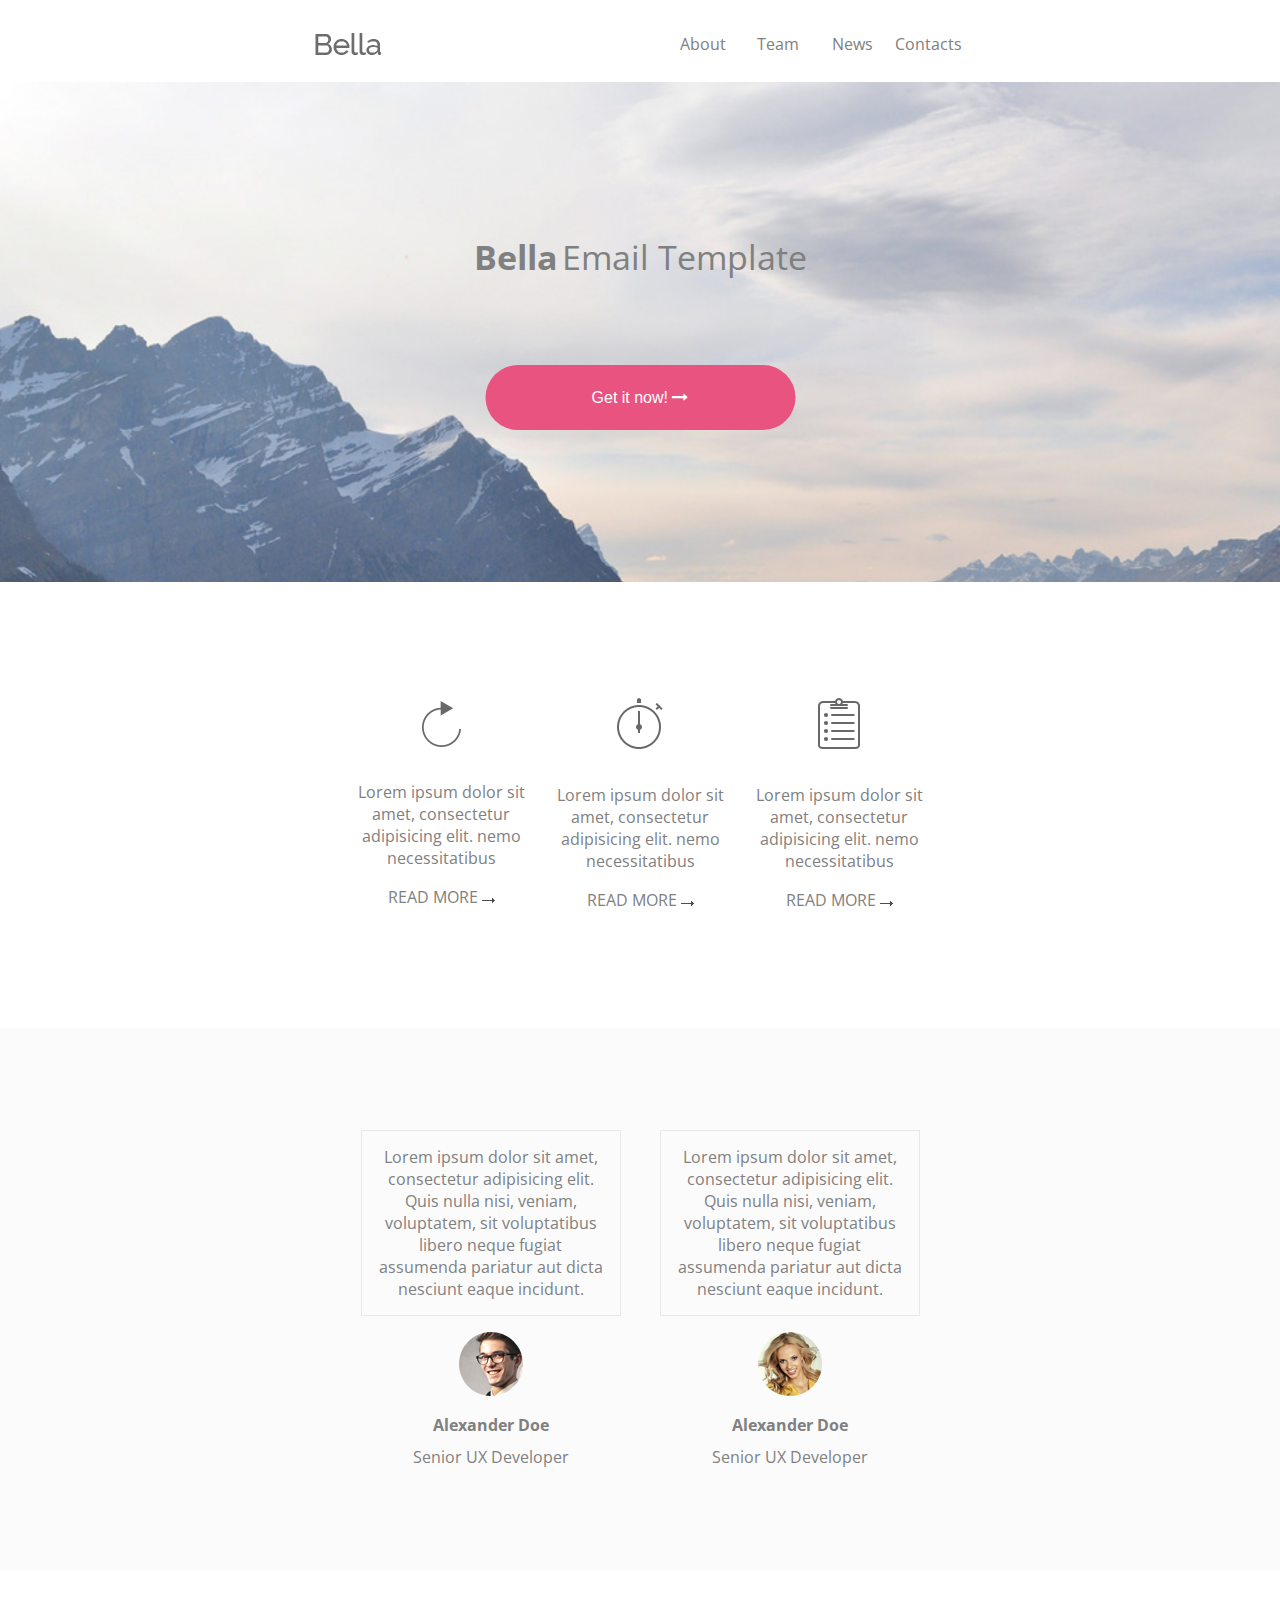
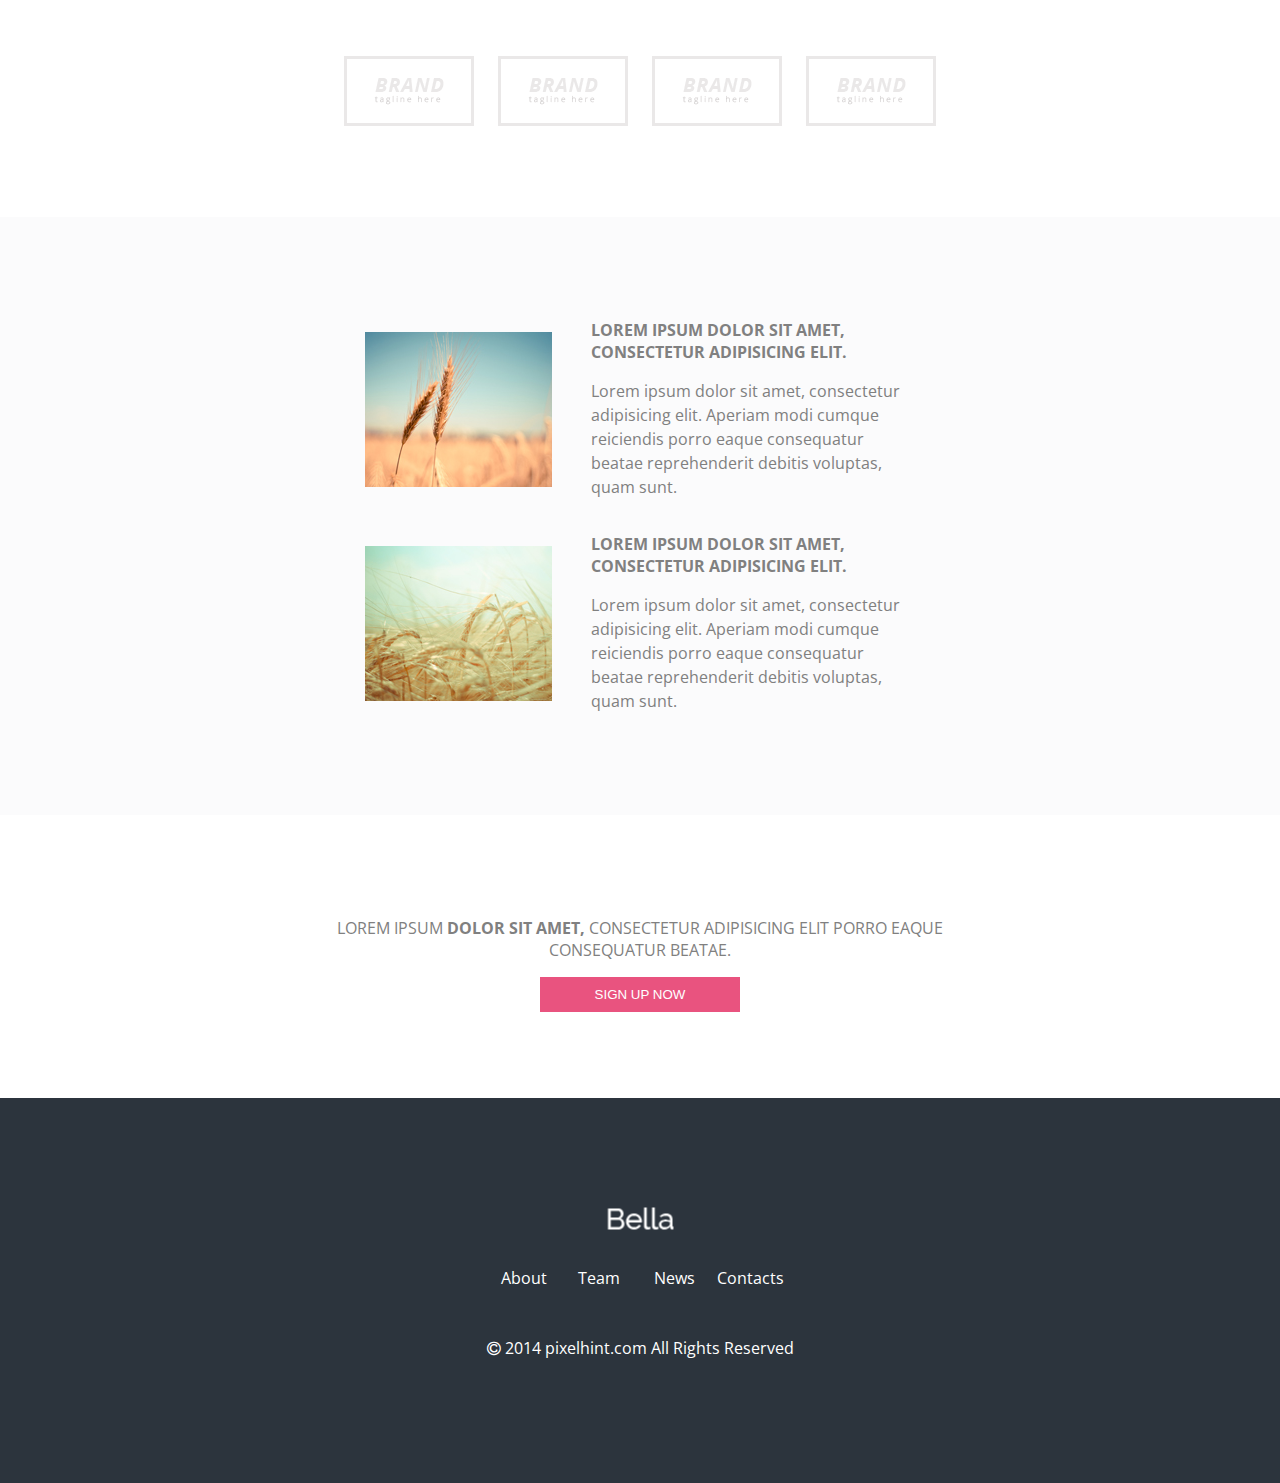
<file: Bella-site/index.html>
<!doctype html>
<html lang="en">
<head>
	<meta charset="UTF-8">
	<title>Bella</title>
	<link href="style.css" rel="stylesheet">
	<link href="https://fonts.googleapis.com/css?family=Open+Sans:300,400,600,700&amp;subset=cyrillic" rel="stylesheet">
	<link href="https://stackpath.bootstrapcdn.com/font-awesome/4.7.0/css/font-awesome.min.css" rel="stylesheet" integrity="sha384-wvfXpqpZZVQGK6TAh5PVlGOfQNHSoD2xbE+QkPxCAFlNEevoEH3Sl0sibVcOQVnN" crossorigin="anonymous">
</head>
<body>
	<header>
		<div class="container make-inline-block">
			<div class="logo">
				<img src="img/logo.png" alt="">
			</div>
			<ul class="menu">
				<li><a href="#">About</a></li>
				<li><a href="#">Team</a></li>
				<li><a href="#">News</a></li>
				<li><a href="#">Contacts</a></li>
			</ul>
		</div>
	</header>
	<main>
		<section class="jumbo">
			<div class="container">
				<div class="jumbo_text">
					<span class="bella">Bella</span>
					<span>Email Template</span>
				</div>
				<button class="get_it_now">Get it now! <i class="fa fa-long-arrow-right" aria-hidden="true"></i></button>
			</div>
		</section>
		<section class="functions">
			<div class="container make-inline-block">
				<div class="function_item">
					<div class="function_item_icon">
				  	<img src="img/services1.png" alt="">
          </div>
					<p>Lorem ipsum dolor sit amet, consectetur adipisicing elit.  nemo necessitatibus</p>
					<button class="read_more">Read more <img src="img/arrow.png" alt=""></button>
				</div>
				<div class="function_item">
					<img src="img/services2.png" alt="">
					<p>Lorem ipsum dolor sit amet, consectetur adipisicing elit.  nemo necessitatibus</p>
					<button class="read_more">Read more <img src="img/arrow.png" alt=""></button>
				</div>
				<div class="function_item">
					<img src="img/services3.png" alt="">
					<p>Lorem ipsum dolor sit amet, consectetur adipisicing elit.  nemo necessitatibus</p>
					<button class="read_more">Read more <img src="img/arrow.png" alt=""></button>
				</div>
			</div>
		</section>
		<section class="team">
			<div class="container make-inline-block">
				<div class="team-player">
					<p>Lorem ipsum dolor sit amet, consectetur adipisicing elit. Quis nulla nisi, veniam, voluptatem, sit voluptatibus libero neque fugiat assumenda pariatur aut dicta nesciunt eaque incidunt.</p>
					<img src="img/author1.png" alt="" class="player-photo">
					<h2>Alexander Doe</h2>
					<h3>Senior UX Developer</h3>
				</div>
				<div class="team-player">
					<p>Lorem ipsum dolor sit amet, consectetur adipisicing elit. Quis nulla nisi, veniam, voluptatem, sit voluptatibus libero neque fugiat assumenda pariatur aut dicta nesciunt eaque incidunt.</p>
					<img src="img/author2.png" alt="" class="player-photo">
					<h2>Alexander Doe</h2>
					<h3>Senior UX Developer</h3>
				</div>
			</div>
		</section>
		<section class="brand-holder">
			<div class="container">
				<img src="img/client.png" alt="" class="brand">
				<img src="img/client.png" alt="" class="brand">
				<img src="img/client.png" alt="" class="brand">
				<img src="img/client.png" alt="" class="brand">
			</div>
		</section>
		<section class="article-holder">
			<div class="container make-inline-block">
				<img src="img/small_img1.jpg" alt="" class="article-photo">
				<div class="article">
					<h3>Lorem ipsum dolor sit amet, consectetur adipisicing elit.</h3>
					<p>Lorem ipsum dolor sit amet, consectetur adipisicing elit. Aperiam modi cumque reiciendis porro eaque consequatur beatae reprehenderit debitis voluptas, quam sunt.</p>
				</div>
			</div>
			<div class="container make-inline-block">
				<img src="img/small_img2.jpg" alt="" class="article-photo">
				<div class="article">
					<h3>Lorem ipsum dolor sit amet, consectetur adipisicing elit.</h3>
					<p>Lorem ipsum dolor sit amet, consectetur adipisicing elit. Aperiam modi cumque reiciendis porro eaque consequatur beatae reprehenderit debitis voluptas, quam sunt.</p>
				</div>
		</section>
		<section class="slogan">
			<div class="container">
				<p>Lorem ipsum <span>dolor sit amet,</span> consectetur adipisicing elit porro eaque consequatur beatae. </p>
        <button class="sign_up">Sign up now</button>
			</div>
		</section>
	</main>
	<footer>
		<div class="container">
			<img src="img/logo_footer.png" alt="">
			<ul class="menu">
				<li><a href="#">About</a></li>
				<li><a href="#">Team</a></li>
				<li><a href="#">News</a></li>
				<li><a href="#">Contacts</a></li>
			</ul>
			<p><i class="fa fa-copyright" aria-hidden="true"></i> 2014 pixelhint.com All Rights Reserved</p>
		</div>
	</footer>
</body>
</html>
</file>
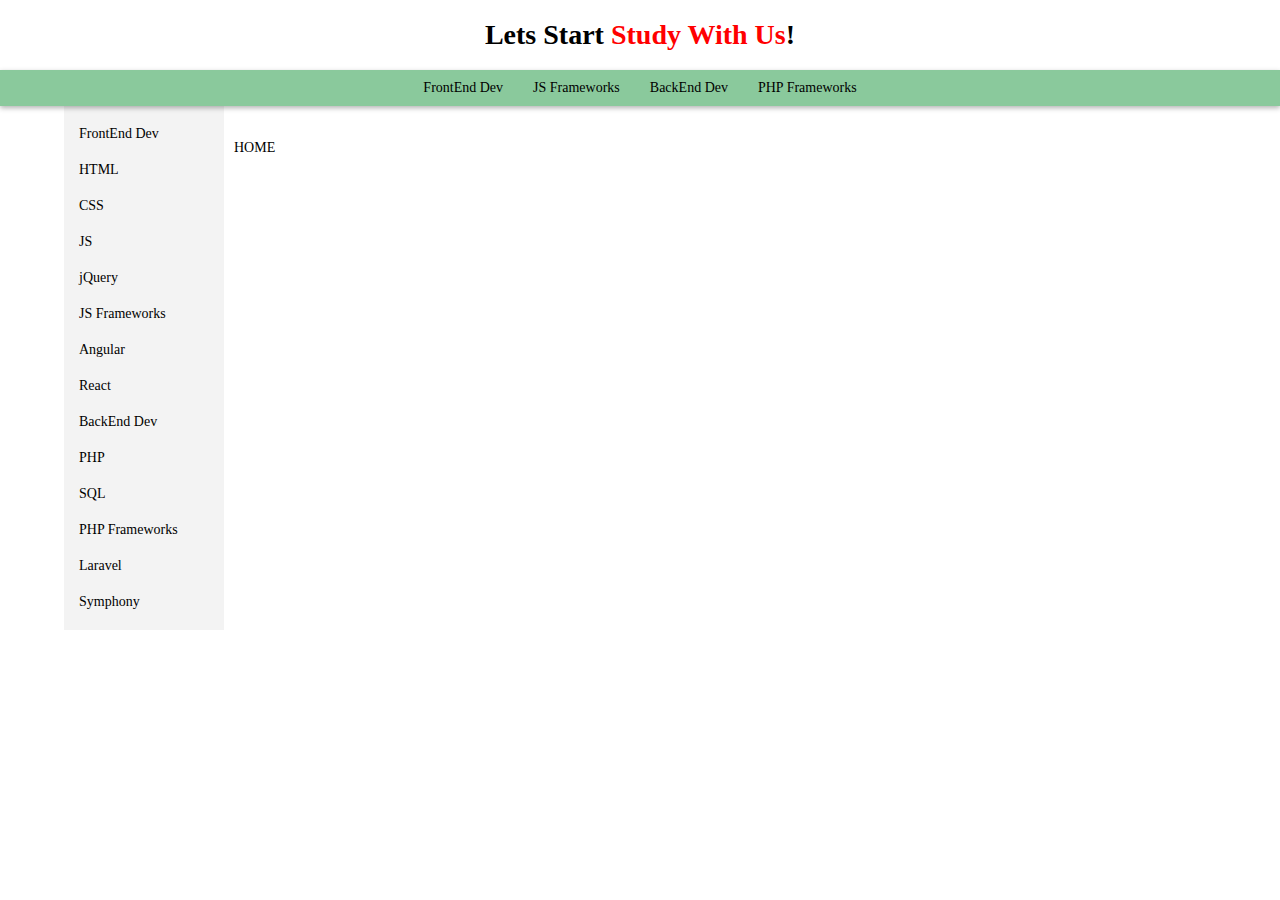
<file: study-with-us/index.html>
<!doctype html>
<html lang="en">
<head>
  <meta charset="utf-8">
  <title>StudyWithUs</title>
   <base href="/study-with-us/">
  <meta name="viewport" content="width=device-width, initial-scale=1">
  <link rel="icon" type="image/x-icon" href="favicon.ico">
  <link rel="stylesheet" href="https://use.fontawesome.com/releases/v5.4.1/css/all.css" integrity="sha384-5sAR7xN1Nv6T6+dT2mhtzEpVJvfS3NScPQTrOxhwjIuvcA67KV2R5Jz6kr4abQsz" crossorigin="anonymous">
</head>
<body>
  <swu-root></swu-root>
  <script type="text/javascript" src="/study-with-us/runtime.js"></script>
  <script type="text/javascript" src="polyfills.js"></script>
  <script type="text/javascript" src="styles.js"></script>
  <script type="text/javascript" src="vendor.js"></script>
  <script type="text/javascript" src="main.js"></script></body>
</html>
</file>
<file: Bella-site/style.css>
html,
body{
	width: 100%;
	height: 100%;
	margin: 0;
}

body{
	font-family: Arial;
	font-family: 'Open Sans', sans-serif;
	color: grey;
}
*{
	-webkit-box-sizing: border-box;
	-moz-box-sizing: border-box;
	box-sizing: border-box;
}
.container{
	max-width: 680px;
	padding: 1px;
	padding-left: 15px;
	padding-right: 15px;
  margin: 0 auto;
  position: relative;
  text-align:center;
}

header{
	width: 100%;
	max-height: 82px;
}
.make-inline-block > *{
  display: inline-block;
  vertical-align: middle;
}

header .container{
	text-align: justify;
	font-size: 0;
}
header .container:after{
	content: '';
	display: inline-block;
	width: 100%;
}

.menu{
	width: 300px;
	padding: 0;
	margin: 0;
	list-style: none;
	font-size: 0;
}

.menu > li{
	display: inline-block;
	width: 75px;
	padding: 2px 5px;
	font-size: 1rem;
}
.menu a{
	display:block;
  text-decoration: none;
  color: grey;
  padding: 30px 0;
  text-align: center;
}
.menu>li:hover>a{
	text-decoration: underline;
}
main{
	/*height: calc(100% - 82px);*/
}
.jumbo{
	height: 500px;
	width: 100%;
	background: url(img/billboard.jpg) no-repeat;
	-webkit-background-size: cover;
	background-size: cover;
	position: relative;
}
.jumbo .container, footer .container{
	position: absolute;

	left: 50%;
	top:50%;
	transform: translate(-50%,-50%);

}

.logo_in_main{
	height: 34px;
  width: 100px;
  margin: auto;
  background: url(img/logo.png) no-repeat;
  -webkit-background-size: contain;
  background-size: contain;
}

.bella{
	font-weight: bold;
}

.jumbo span{
	font-size: 34px;
	color: grey;
}
.get_it_now{
	height: 65px;
	width: 310px;
	background: #e9537f;
	border: none;
	border-radius: 50px;
	font-size: 1rem;
	color: white;
	margin-top: 85px;
	-webkit-transition: 0.5s;
	-o-transition: 0.5s;
	transition: 0.5s;
}

.get_it_now:hover{
   box-shadow: 0px 2px 15px  grey;
	/*transform: translateY(-5px);*/
	
}

.function_item{
	max-width: 30%;
  margin-top: 115px;
  margin-bottom: 115px;

}

.function_item p{
	margin-top: 30px;
}

.function_item button{
	border: none;
	background: none;
	font-size: 1rem;
	font-family: inherit;
	color: grey;
	text-transform: uppercase;
}

.function_item_icon{
	height: 50px;
}

.function_item_icon img{
	max-height:100%;
}

.team{
	background: #fbfbfc;
	padding: 85px 0;
}

.team-player{
	max-width: 40%;
}

.team-player:first-child{
	margin-right: 35px;
}
.team-player h2{
 font-size: 1rem;
 font-weight: bold;
 margin-bottom: 0;
}

.team-player h3{
	 font-size: 1rem;
	 font-weight: normal;
	 margin-top: 10px;
}

.team-player p{
	padding: 15px;
	border: 1px solid #e8e8e8;
}

.brand-holder{
	padding:85px 0;
}

.brand-holder img{
	margin: 0 10px;
}

.article-holder{
	padding: 85px 0;
	background: #fbfbfc;
}
.article{
	width: 50%;
	text-align: left;
	margin-left: 35px;
}

.article h3{
	text-transform: uppercase;
	font-size: 1rem;

}
.article p{
  line-height: 1.5rem;
}

.slogan{
	padding: 85px 0;
}

.slogan p{
	text-transform: uppercase;
}

.slogan span{
	font-weight: bold;
}

.slogan .sign_up{
	text-transform: uppercase;
	border: none;
	width: 200px;
	height: 35px;
	color: white;
	background: #e9537f;
}

footer{
	height: 385px;
	background: #2c343d;
	padding: 80px 0;
	position: relative;
	color: white;
}

footer .menu a{
	color: white;
}
</file>
